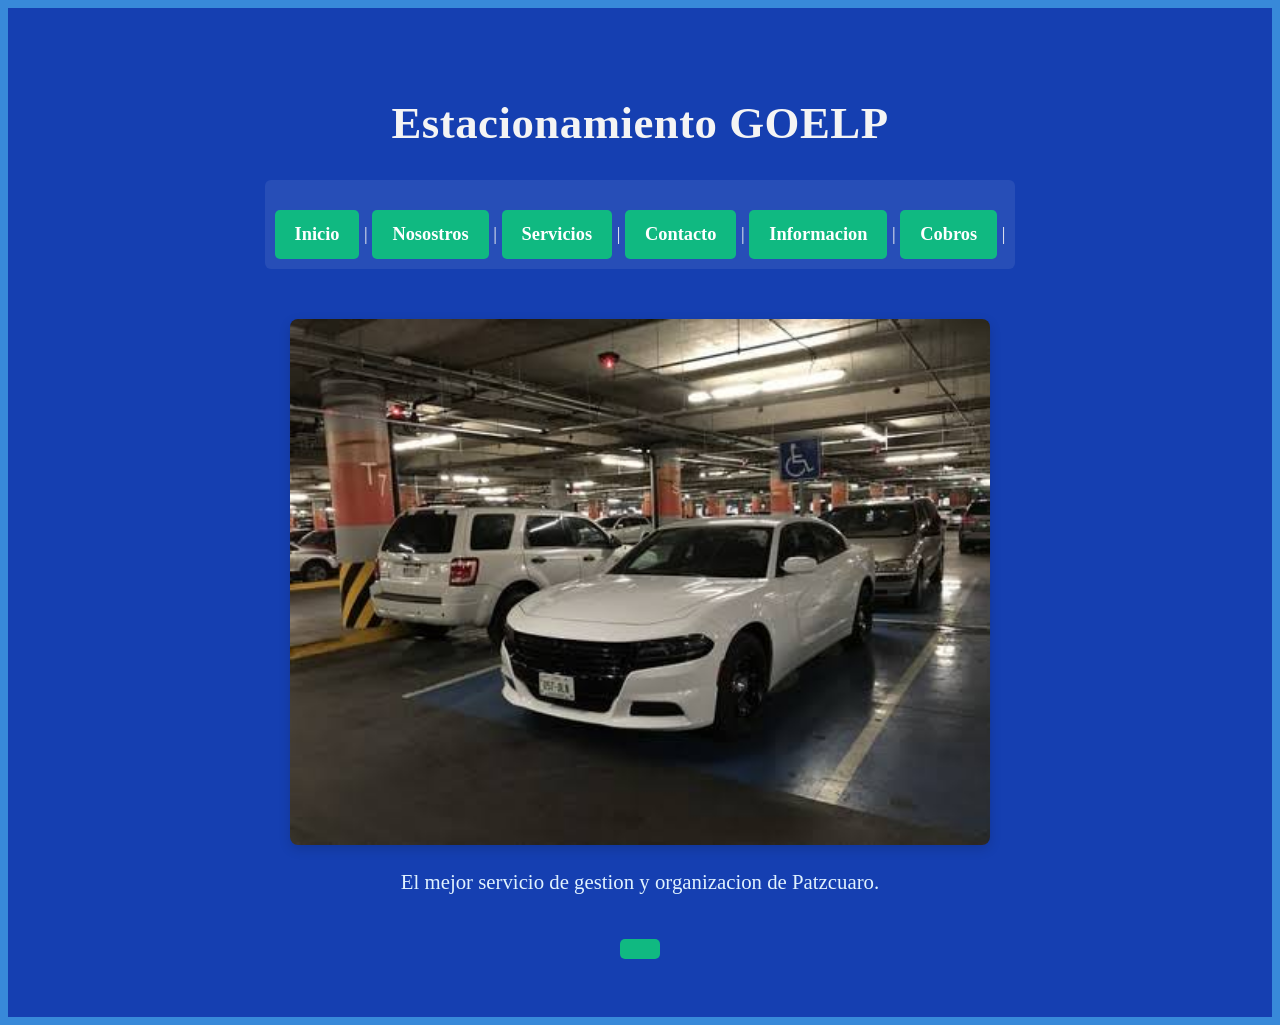
<file: index.html>
<!DOCTYPE html>
<html lang="es">
<head>
    <link rel="stylesheet" href="estilos.css">
    <meta charset="UTF-8">
   <meta name="viewport" 
   content="width=device-width, initial-scale=1.0">
   <title>Estacionamiento GOELP | Inicio</title>
   

</head>
<body>
    
   <header class="hero">
       <div class="container">
           <h1>Estacionamiento GOELP</h1>
           <nav>
  <a href="#inicio">Inicio</a> |
  <a href="nosotros.html">Nosostros</a> |
  <a href="servicios.html">Servicios</a> |
  <a href="contacto.html">Contacto</a> |
  <a href="informacion.html">Informacion</a> |
  <a href="Cobros.html">Cobros</a> |
</nav> 
           <img src="imagenes/esta2.jpg" alt="Autonomo" width="700" height="400">
           <p>El mejor servicio de gestion y organizacion de Patzcuaro.</p>
           <a href="#contacto"Inicio>
   </header>



</body>
</html>
</file>
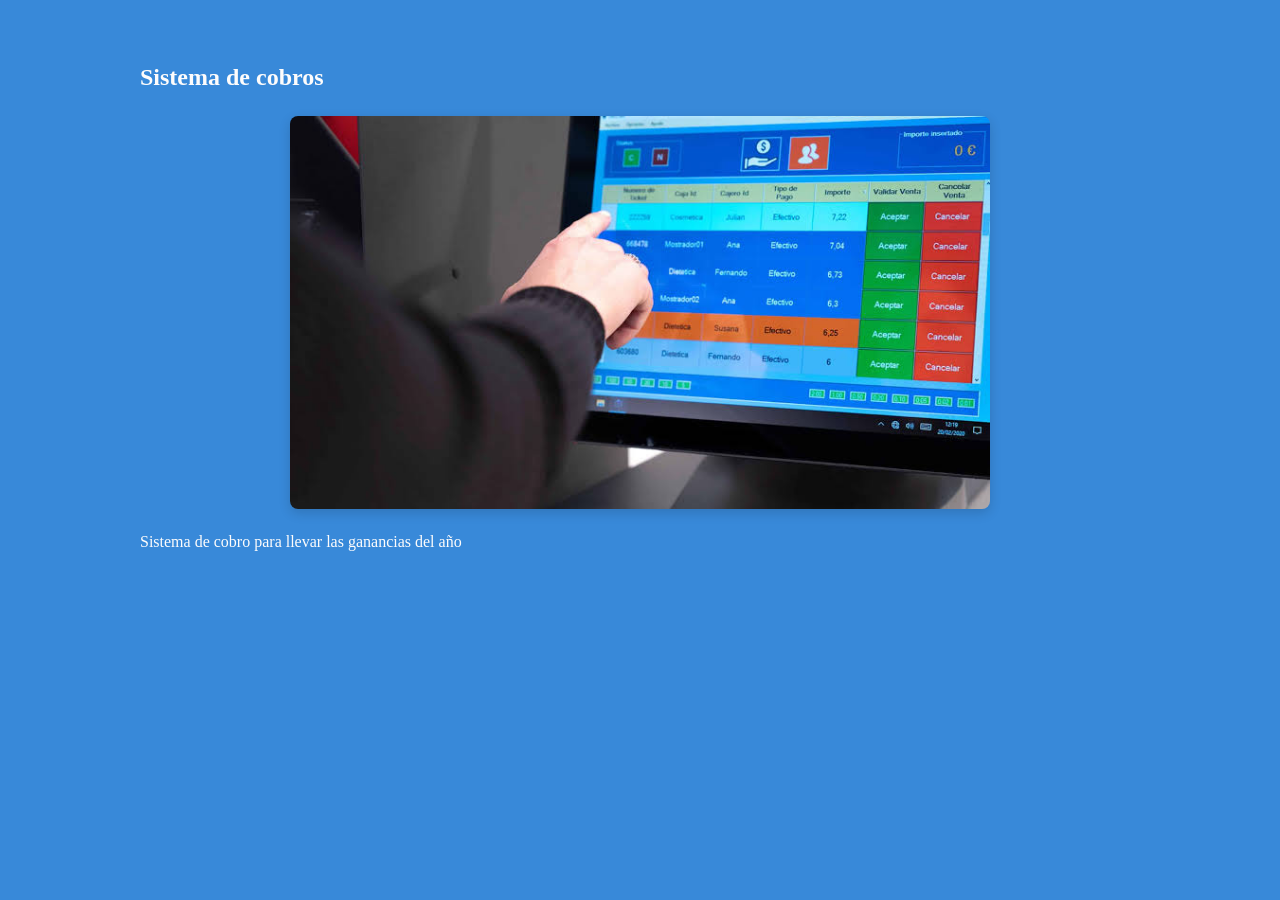
<file: Cobros.html>
<!DOCTYPE html>
<html lang="es">
<head>
    <link rel="stylesheet" href="estilos.css">
   <meta charset="UTF-8">
   <meta name="viewport" 
   content="width=device-width, initial-scale=1.0">
   <title>Estacionamiento GOELP | Cobros</title>

</head>
<main>
    <section id="Cobros" class="Cobros">
       <div class="container">
        <h2>Sistema de cobros</h2>
        <img src="imagenes/esta10.jpg" alt="Autonomo" width="700" height="400">
        <p>Sistema de cobro para llevar las ganancias del año</p>
</file>
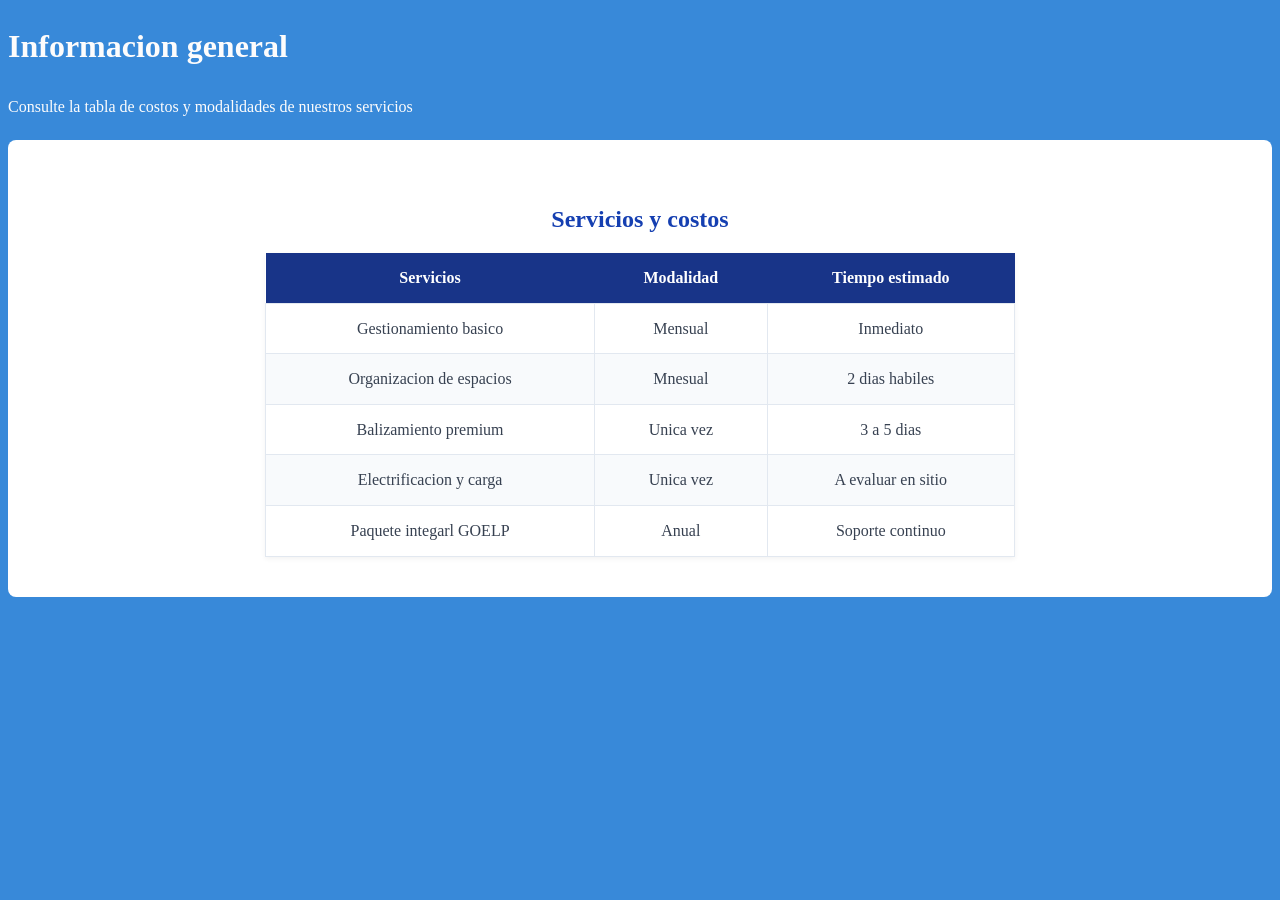
<file: informacion.html>
<!DOCTYPE html>
<html lang="es">
<head>
    <link rel="stylesheet" href="estilos.css">
   <meta charset="UTF-8">
   <meta name="viewport" 
   content="width=device-width, initial-scale=1.0">
   <title>Estacionamiento GOELP | Informacion</title>
   <h1>Informacion general</h1>
   Consulte la tabla de costos y modalidades de nuestros servicios
</head>
<section id="informacion">
    <table>
      
<caption>Servicios y costos</caption>
<thead>
<tr>
<th scope="col">Servicios</th>
<th scope="col">Modalidad</th>
<th scope="col">Tiempo estimado</th>
</tr>
</thead>
<tbody>
<tr>
<td>Gestionamiento basico</td>
<td>Mensual</td>
<td>Inmediato</td>
</tr>
<tr>
<td>Organizacion de espacios</td>
<td>Mnesual</td>
<td>2 dias habiles</td>
</tr>
<tr>
<td>Balizamiento premium</td>
<td>Unica vez</td>
<td>3 a 5 dias</td>
</tr>
<tr>
<td>Electrificacion y carga</td>
<td>Unica vez</td>
<td>A evaluar en sitio</td>
</tr>
<tr>
   <td>Paquete integarl GOELP</td>
   <td>Anual</td>
   <td>Soporte continuo</td>
</tr>
</tbody>
</table>
   </section>
</file>
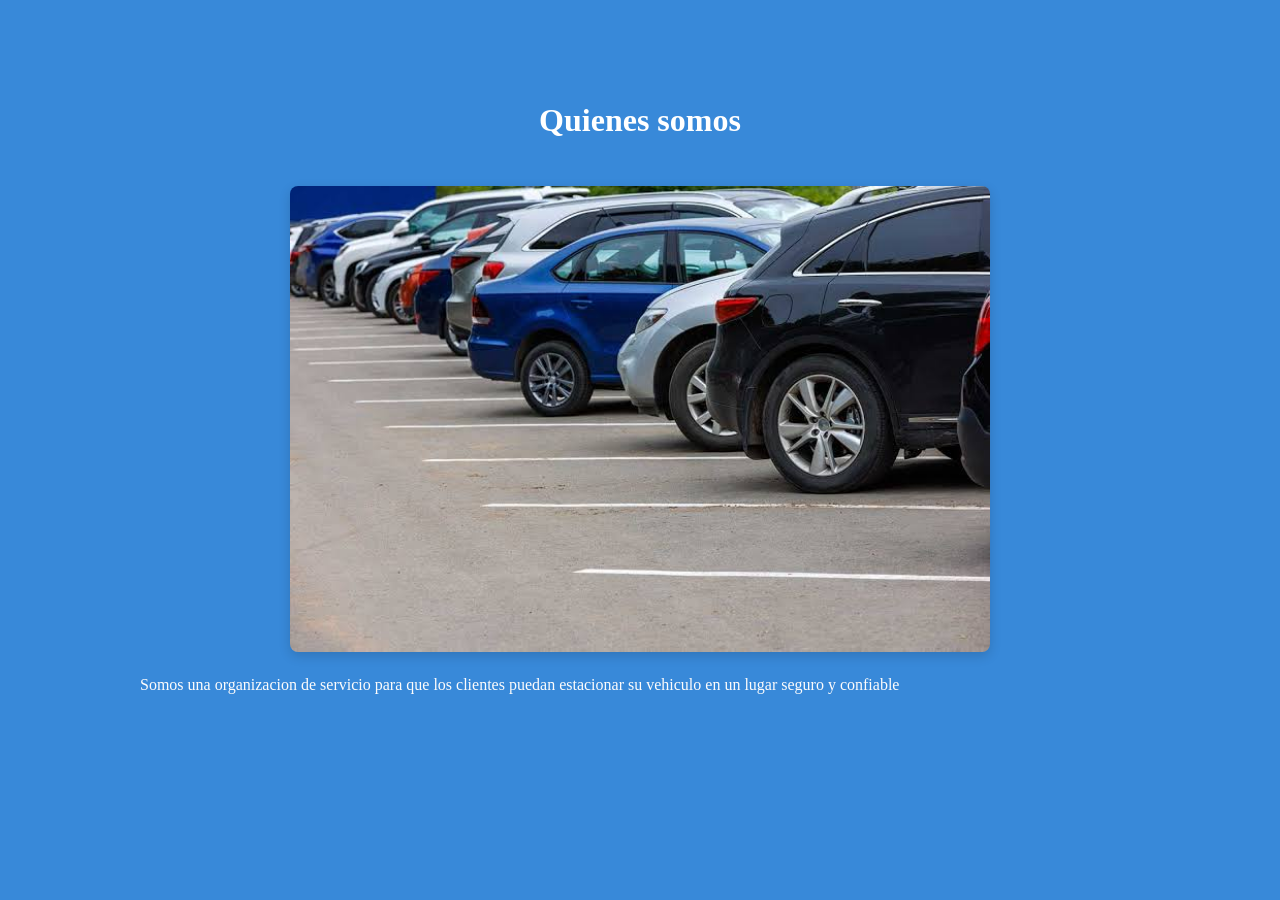
<file: nosotros.html>
<!DOCTYPE html>
<html lang="es">
<head>
    <link rel="stylesheet" href="estilos.css">
   <meta charset="UTF-8">
   <meta name="viewport" 
   content="width=device-width, initial-scale=1.0">
   <title>Estacionamiento GOELP | Nosotros</title>

</head>
<main>
    <section id="servicios" class="servicios">
       <div class="container">
        <h2>Quienes somos</h2>
        <img src="imagenes/esrta3.jpg" alt="Autonomo" width="700" height="400">
        <p>Somos una organizacion de servicio para que los clientes puedan estacionar su vehiculo en un lugar seguro y confiable</p>
</file>
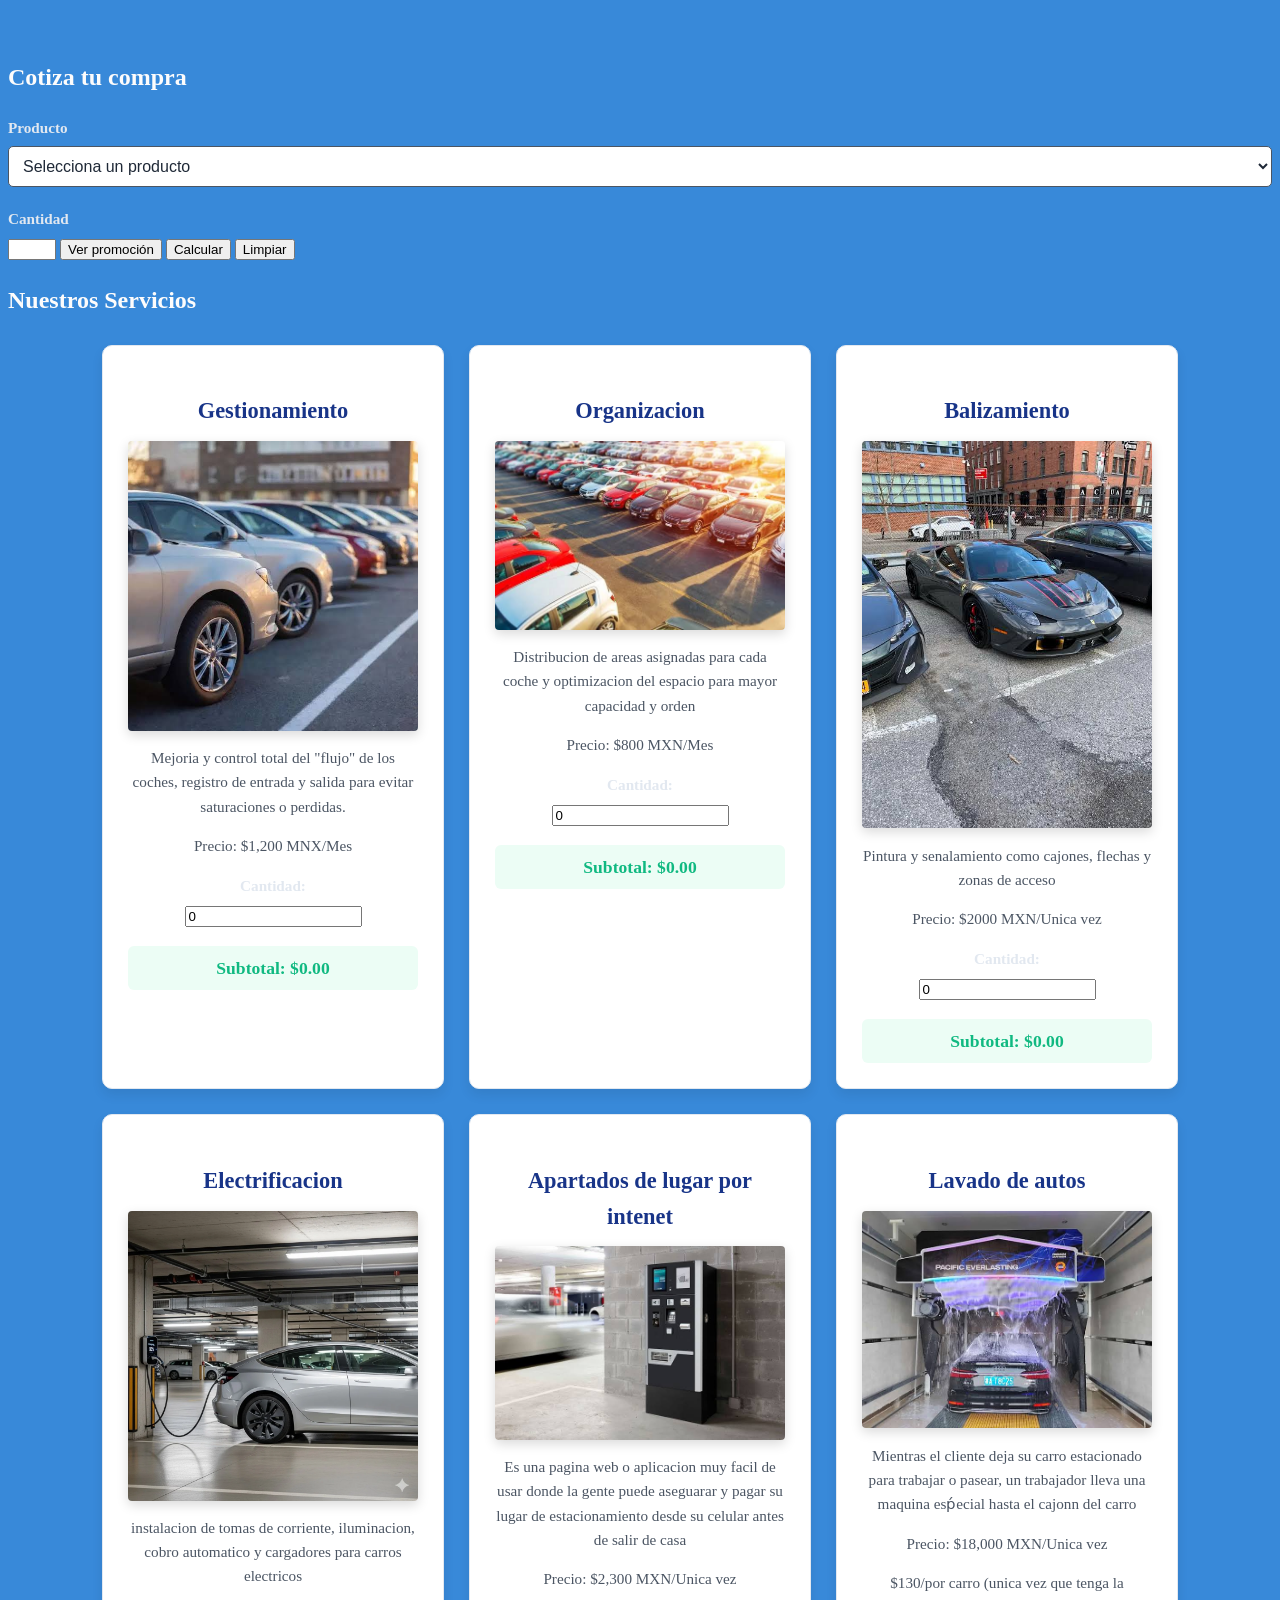
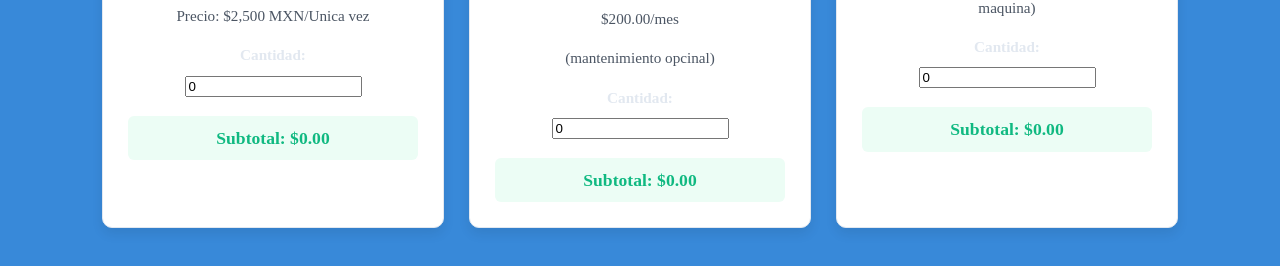
<file: servicios.html>
<!DOCTYPE html>
<html lang="es">
<head>
    <body>
    <link rel="stylesheet" href="estilos.css">
   <meta charset="UTF-8">
   <meta name="viewport" 
   content="width=device-width, initial-scale=1.0">
   <title>Estacionamiento GOELP | Servicios</title>
   
   
<main>
    <section class="promocion" aria-labelledby="titulo-cotizador">
<h2 id="titulo-cotizador">Cotiza tu compra</h2>
<label for="producto">Producto</label>
<select id="producto">
<option value="">Selecciona un producto</option>
<option value="1200">Gestionamiento - $1200 MXN/Mes</option>
<option value="800">Organizacion - $800 MXN/Mes</option>
<option value="2000">Balizamiento - $2000 MXN/Unica vez</option>
<option value="2500">Electrificacion - $2500 MXN/Unica vez</option>
<option value="2300">Apartado de lugar por internet - $2300 MXN/Unica vez</option>
<option value="18000">Lavado de autos - $18000 MXN/Unica vez</option>
</select>
<label for="cantidad">Cantidad</label>
<input id="cantidad" type="number" min="1" max="20" step="1">
<button id="boton-promocion" type="button">Ver promoción</button>
<button id="calcular" type="button">Calcular</button>
<button id="limpiar" type="button">Limpiar</button>
<p id="mensaje-promocion" aria-live="polite"></p>
<p id="resultado" aria-live="polite"></p>
<h2>Nuestros Servicios</h2>
           <div class="grid-servicios">
               <div class="card">
                   <h3>Gestionamiento</h3>
                   <img src="imagenes/esta4.jpg" alt="Autonomo" width="700" height="400">
                   <p>Mejoria y control total del "flujo" de los coches, registro de entrada y salida para evitar saturaciones o perdidas.</p>
                   <p>Precio: $1,200 MNX/Mes</p>
                   <label for="cantidad-1">Cantidad:</label>
<input type="number" id="cantidad-1" min="0" step="1" value="0">
<p>Subtotal: $<span id="subtotal-1">0.00</span></p>
               </div>
               <div class="card">
                   <h3>Organizacion</h3>
                   <img src="imagenes/esta5.jpg" alt="Autonomo" width="700" height="400">
                   <p>Distribucion de areas asignadas para cada coche y optimizacion del espacio para mayor capacidad y orden</p>
                   <p>Precio: $800 MXN/Mes</p>
                   <label for="cantidad-2">Cantidad:</label>
<input type="number" id="cantidad-2" min="0" step="1" value="0">
<p>Subtotal: $<span id="subtotal-2">0.00</span></p>
               </div>
               <div class="card">
                   <h3>Balizamiento</h3>
                   <img src="imagenes/esta6.jpg" alt="Autonomo" width="400" height="400">
                   <p>Pintura y senalamiento como cajones, flechas y zonas de acceso</p>
                   <p>Precio: $2000 MXN/Unica vez</p>
                   <label for="cantidad-3">Cantidad:</label>
<input type="number" id="cantidad-3" min="0" step="1" value="0">
<p>Subtotal: $<span id="subtotal-3">0.00</span></p>
               </div>
               <div class="card">
                   <h3>Electrificacion</h3>
                   <img src="imagenes/esta8.jpg" alt="Autonomo" width="400" height="400">
                   <p>instalacion de tomas de corriente, iluminacion, cobro automatico y cargadores para carros electricos</p>
                   <p>Precio: $2,500 MXN/Unica vez</p>
                   <label for="cantidad-4">Cantidad:</label>
<input type="number" id="cantidad-4" min="0" step="1" value="0">
<p>Subtotal: $<span id="subtotal-4">0.00</span></p>
               </div>
                   <div class="card">
                   <h3>Apartados de lugar por intenet</h3>
                   <img src="imagenes/pago.jpg" alt="Autonomo" width="400" height="400">
                   <p>Es una pagina web o aplicacion muy facil de usar donde la gente puede aseguarar y pagar su lugar de estacionamiento desde su celular antes de salir de casa</p>
                   <p>Precio: $2,300 MXN/Unica vez</p>
                   <p>$200.00/mes</p>
                   <p>(mantenimiento opcinal)</p>
                   <label for="cantidad-5">Cantidad:</label>
<input type="number" id="cantidad-5" min="0" step="1" value="0">
<p>Subtotal: $<span id="subtotal-5">0.00</span></p>
                   </div>
                   <div class="card">
                   <h3>Lavado de autos</h3>
                   <img src="imagenes/maquina.jpg" alt="Autonomo" width="400" height="400">
                   <p>Mientras el cliente deja su carro estacionado para trabajar o pasear, un trabajador lleva una maquina esṕecial hasta el cajonn del carro</p>
                   <p>Precio: $18,000 MXN/Unica vez</p>
                   <p>$130/por carro (unica vez que tenga la maquina)</p>
                   <label for="cantidad-6">Cantidad:</label>
<input type="number" id="cantidad-6" min="0" step="1" value="0">
<p>Subtotal: $<span id="subtotal-6">0.00</span></p>
           </div>
       </div>
   </section>
</main>
<script src="script.js"></script>
</body>
</head>
</file>
<file: estilos.css>
/* ORGANIZACIÓN DE PRODUCTOS CON CSS GRID */
.contenedor-productos 
* {
   margin: 0;
   padding: 0;
   box-sizing: border-box;
   font-family: 'Segoe UI', Arial, sans-serif; 
}

body {
   background-color: #3889d9;
   color: #fdfcfc;
   line-height: 1.6;
}

.container {
   max-width: 1000px;
   margin: 0 auto;
   padding: 0 20px;
}

main {
   display: block;
   padding: 30px 0;
}

img {
   max-width: 100%;
   height: auto;
   border-radius: 8px;
   display: block;
   margin: 20px auto;
   box-shadow: 0 4px 12px rgba(0, 0, 0, 0.15); 
}


.hero {
   background-color: #153fb1;
   color: #f4f4f4;
   padding: 50px 20px;
   text-align: center;
}

.hero h1 {
   font-size: 2.8rem;
   margin-bottom: 20px;
   letter-spacing: 0.5px;
}

nav {
   margin-bottom: 30px;
   font-size: 1.15rem;
   background-color: rgba(255, 255, 255, 0.08); 
   padding: 10px;
   border-radius: 6px;
   display: inline-block;
}

nav a {
   color: #ffffff;
   text-decoration: none;
   padding: 6px 15px;
   font-weight: bold;
   transition: all 0.3s ease;
}

nav a:hover {
   color: #60a5fa;
   background-color: rgba(255, 255, 255, 0.15);
   border-radius: 4px;
}

.hero p {
   font-size: 1.3rem;
   margin-top: 20px;
   color: #e0f2fe; 
   font-weight: 500;
}


.hero a {
   display: inline-block;
   margin-top: 20px;
   color: #ffffff;
   background-color: #10b981;
   padding: 10px 20px;
   text-decoration: none;
   font-weight: bold;
   border-radius: 5px;
   transition: background 0.3s;
}

.hero a:hover {
   background-color: #059669;
}


#nosotros {
   background-color: #ffffff;
   color: #1f2937;
   padding: 40px 20px;
   border-radius: 8px;
   margin: 20px auto;
   text-align: center;
}

#nosotros h2 {
   color: #153fb1;
   margin-bottom: 15px;
}

.servicios {
   padding: 30px 0;
}

.servicios h2 {
   font-size: 2rem;
   color: #ffffff; 
   text-align: center;
   margin-bottom: 30px;
   padding-bottom: 10px;
}


.grid-servicios {
   display: flex;
   flex-wrap: wrap;
   justify-content: center;
   gap: 25px;
   margin-top: 25px;
}

.card {
   background-color: #ffffff;
   border: 1px solid #e2e8f0;
   border-radius: 10px;
   padding: 25px;
   width: 290px;
   box-shadow: 0 6px 12px rgba(0, 0, 0, 0.08);
   text-align: center;
   transition: transform 0.2s;
}

.card:hover {
   transform: translateY(-5px); 
}

.card h3 {
   color: #183488;
   margin-bottom: 12px;
   font-size: 1.4rem;
}

.card img {
   margin: 10px auto;
   border-radius: 4px;
}

.card p {
   font-size: 0.95rem;
   color: #4b5563;
   margin-bottom: 15px;
}


.card p:last-child {
   font-weight: bold;
   color: #10b981;
   font-size: 1.1rem;
   background-color: #ecfdf5;
   padding: 8px;
   border-radius: 6px;
   margin-bottom: 0;
}


#informacion {
   padding: 40px 20px;
   background-color: #ffffff;
   color: #1f2937;
   border-radius: 8px;
   margin: 20px auto;
}

#informacion h1 {
   color: #153fb1;
   text-align: center;
   margin-bottom: 10px;
}

table {
   width: 100%;
   max-width: 750px;
   margin: 20px auto 0 auto;
   border-collapse: collapse;
   box-shadow: 0 2px 5px rgba(0,0,0,0.05);
}

caption {
   font-size: 1.5rem;
   font-weight: bold;
   color: #153fb1;
   margin-bottom: 15px;
}

th {
   background-color: #183488;
   color: #ffffff;
   padding: 12px;
   text-align: center;
   font-weight: 600;
}

td {
   padding: 12px;
   border: 1px solid #e2e8f0;
   text-align: center;
   color: #374151;
}


tr:nth-child(even) {
   background-color: #f8fafc;
}


#contacto {
   background-color: #1f2937;
   color: #ffffff;
   padding: 45px 20px;
   text-align: center;
   border-radius: 8px;
   margin: 20px auto;
}

#contacto h2, #contacto h3 {
   color: #ffffff;
   margin-bottom: 20px;
}

#contacto h2 { font-size: 2rem; }
#contacto h3 { font-size: 1.5rem; margin-top: 30px; }

#contacto p {
   font-size: 1.1rem;
   margin-bottom: 12px;
}

#contacto strong {
   color: #60a5fa;
}


form {
   max-width: 550px;
   margin: 25px auto 0 auto;
   text-align: left;
}

fieldset {
   border: 1px solid #4b5563;
   padding: 25px;
   border-radius: 8px;
   background-color: #2d3748;
}

legend {
   padding: 0 10px;
   color: #60a5fa;
   font-weight: bold;
   font-size: 1.1rem;
}

label {
   display: block;
   margin-top: 15px;
   margin-bottom: 5px;
   color: #e2e8f0;
   font-weight: 600;
   font-size: 0.95rem;
}

input[type="text"],
input[type="email"],
input[type="tel"],
select,
textarea {
   width: 100%;
   padding: 10px;
   border: 1px solid #4b5563;
   border-radius: 5px;
   background-color: #ffffff;
   color: #1f2937;
   font-size: 1rem;
   margin-bottom: 5px;
}


button[type="submit"],
button[type="reset"] {
   padding: 10px 20px;
   font-size: 1rem;
   font-weight: bold;
   border: none;
   border-radius: 5px;
   cursor: pointer;
   margin-top: 15px;
   margin-right: 10px;
   transition: background 0.2s;
}

button[type="submit"] {
   background-color: #10b981;
   color: white;
}

button[type="submit"]:hover {
   background-color: #059669;
}

button[type="reset"] {
   background-color: #e5e7eb;
   color: #1f2937;
}

button[type="reset"]:hover {
   background-color: #d1d5db;
}


footer {
   background-color: #111827;
   color: #9ca3af;
   text-align: center;
   padding: 20px;
   font-size: 0.95rem;
   margin-top: 40px;
   border-top: 1px solid #1f2937;
   /* ADAPTACIÓN PARA PANTALLAS PEQUEÑAS */
   @media (max-width: 600px) {
      .menu {
flex-direction: column;
align-items: center;
gap: 10px;
}
.menu a {
   .presentacion {
flex-direction: column;
gap: 15px;
margin: 15px auto;
padding: 10px;
}
.texto-presentacion {
flex: none;
width: 100%;
text-align: center;
}
.imagen-negocio {
width: 100%;
max-width: 320px;
height: auto;
}
width: 90%;
max-width: 300px;
text-align: center;
.contenedor-productos {
flex-direction: column;
align-items: center;
gap: 15px;
margin: 15px auto;
padding: 10px;
}
.producto {
width: 100%;
max-width: 350px;
}
}
body {
padding: 10px;
}
h1 {
font-size: 26px;
line-height: 1.2;
}
h2 {
font-size: 22px;
line-height: 1.3;
}
p {
font-size: 16px;
}
/* Aquí agregaremos los ajustes para celular. */
}
}
</file>
